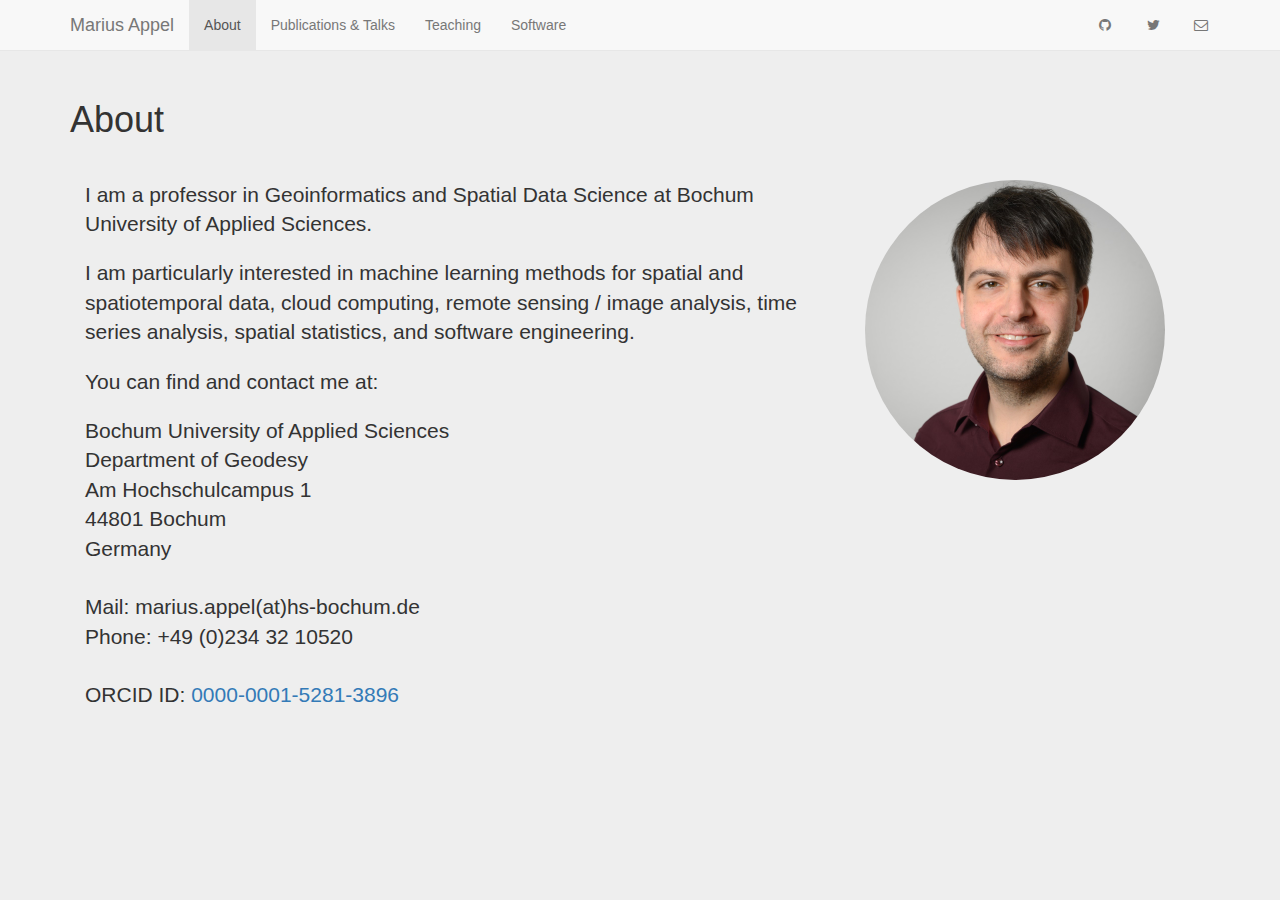
<file: index.html>
<!DOCTYPE html>
<html lang="en">
  <head>
    <meta charset="utf-8">
    <meta http-equiv="X-UA-Compatible" content="IE=edge">
    <meta name="viewport" content="width=device-width, initial-scale=1">
    <!-- The above 3 meta tags *must* come first in the head; any other head content must come *after* these tags -->
    <meta name="description" content="">
    <meta name="author" content="Marius Appel">
   <!-- <link rel="icon" href="../../favicon.ico">-->

    <title>Marius Appel</title>

		
	<!-- Font awesome -->
	<link href="css/font-awesome.min.css"  rel="stylesheet">

	
    <!-- Bootstrap core CSS -->
    <link href="css/bootstrap.min.css" rel="stylesheet">

    <!-- Custom styles for this template -->
    <link href="style.css" rel="stylesheet">


   
    <!-- HTML5 shim and Respond.js for IE8 support of HTML5 elements and media queries -->
    <!--[if lt IE 9]>
      <script src="https://oss.maxcdn.com/html5shiv/3.7.2/html5shiv.min.js"></script>
      <script src="https://oss.maxcdn.com/respond/1.4.2/respond.min.js"></script>
    <![endif]-->
  </head>

  <body>

    <!-- Fixed navbar -->
    <nav class="navbar navbar-default navbar-fixed-top">
      <div class="container">
        <div class="navbar-header">
          <button type="button" class="navbar-toggle collapsed" data-toggle="collapse" data-target="#navbar" aria-expanded="false" aria-controls="navbar">
            <span class="sr-only">Toggle navigation</span>
            <span class="icon-bar"></span>
            <span class="icon-bar"></span>
            <span class="icon-bar"></span>
          </button>
          <a class="navbar-brand" href="index.html">Marius Appel</a>
        </div>
        <div id="navbar" class="collapse navbar-collapse">
          <ul class="nav navbar-nav">
            <li class="active"><a href="index.html">About</a></li>
           <!--<li><a href="research.html">Research</a></li>-->
			<li><a href="publications.html">Publications & Talks</a></li>
            <li><a href="teaching.html">Teaching</a></li>
            <li><a href="software.html">Software </a></li>
          </ul>
		  <ul class="nav navbar-nav navbar-right">
            <li><a href="http://github.com/appelmar"><span class="fa fa-github fa-fw"></span></a></li>
            <li><a href="http://twitter.com/appelmar"><span class="fa fa-twitter fa-fw"></span></a></li>
			<li><a href="mailto:"><span class="fa fa-envelope-o fa-fw"></span></a></li>
          </ul>
        </div><!--/.nav-collapse -->
      </div>
    </nav>

    <!-- Begin page content -->
    <div class="container">
      <div class="page-header">
        <h1>About</h1>
      </div>
	 

	   <div class="container">
		 <div class="row">
			<div class="col-sm-8">
			 <p class="lead">
        I am a professor in Geoinformatics and Spatial Data Science at 
        Bochum University of Applied Sciences.
      </p> <p class="lead">
        I am particularly interested in machine learning methods for spatial and spatiotemporal data, cloud computing, 
        remote sensing / image analysis, time series analysis, spatial statistics, and software engineering.
      </p> 
			  </p>
			  <p class="lead">
			  You can find and contact me at:
			  </p>
			  <p class="lead">
        Bochum University of Applied Sciences <br/>
        Department of Geodesy <br/>
        Am Hochschulcampus 1 <br/>
        44801 Bochum <br/>
        Germany <br/>
        <br/>
        Mail: marius.appel(at)hs-bochum.de <br/>
        Phone: +49 (0)234 32 10520 <br/>
			  <br/>
			  ORCID ID: <a href="http://orcid.org/0000-0001-5281-3896">0000-0001-5281-3896</a><br/>
			  </p>
			</div>
			<div class="col-sm-4">
			  <img src="img/profile.jpg" width=300 style="border-radius: 50%;"/>
			</div>
		 </div>
		</div>
    </div>

    <!--<footer class="footer">
      <div class="container">
        <p class="text-muted">(c) Marius Appel - marius.appel(at)uni-muenster.de 
		</p>
      </div>
    </footer>-->


    <!-- Bootstrap core JavaScript
    ================================================== -->
    <!-- Placed at the end of the document so the pages load faster -->
    <script src="js/jquery-1.11.3.min.js"></script>
    <script src="js/bootstrap.min.js"></script>
  </body>
</html>
</file>
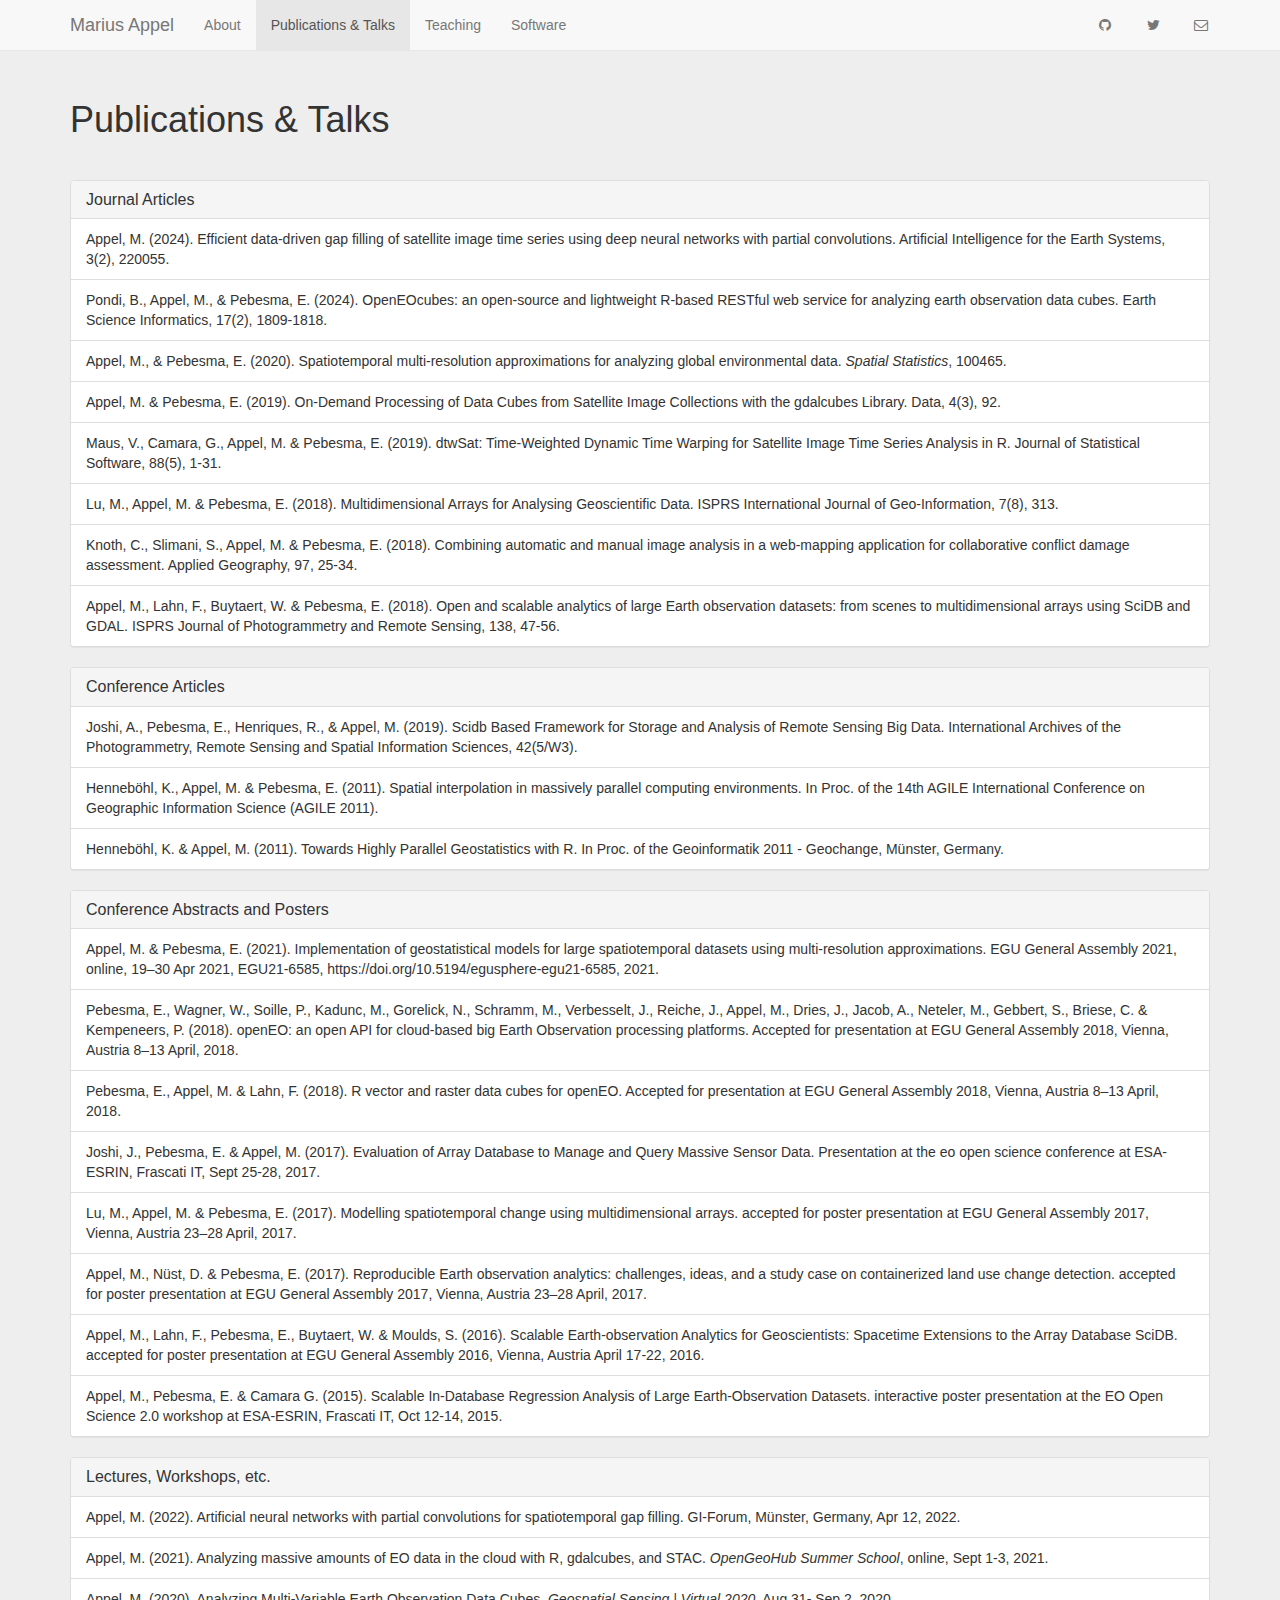
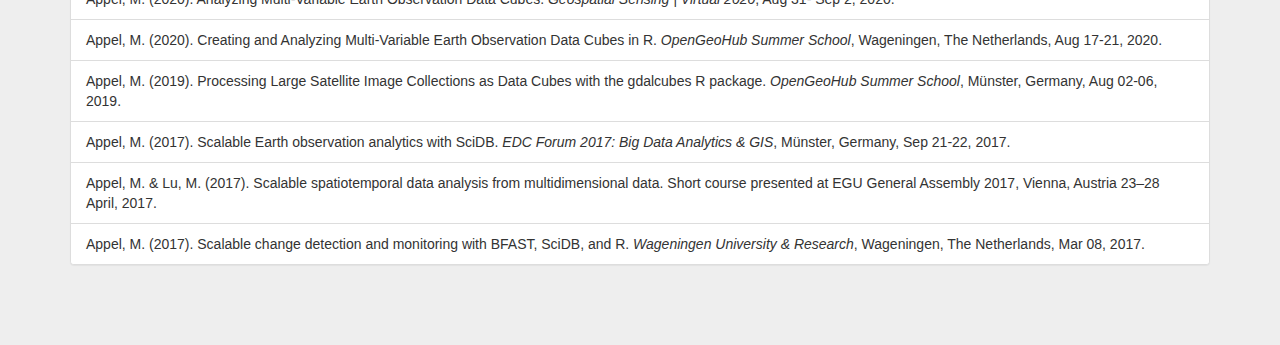
<file: publications.html>
<!DOCTYPE html>
<html lang="en">
  <head>
    <meta charset="utf-8">
    <meta http-equiv="X-UA-Compatible" content="IE=edge">
    <meta name="viewport" content="width=device-width, initial-scale=1">
    <!-- The above 3 meta tags *must* come first in the head; any other head content must come *after* these tags -->
    <meta name="description" content="">
    <meta name="author" content="Marius Appel">
   <!-- <link rel="icon" href="../../favicon.ico">-->

    <title>Marius Appel</title>


		
	<!-- Font awesome -->
	<link href="css/font-awesome.min.css"  rel="stylesheet">

	
    <!-- Bootstrap core CSS -->
    <link href="css/bootstrap.min.css" rel="stylesheet">

    <!-- Custom styles for this template -->
    <link href="style.css" rel="stylesheet">


   
    <!-- HTML5 shim and Respond.js for IE8 support of HTML5 elements and media queries -->
    <!--[if lt IE 9]>
      <script src="https://oss.maxcdn.com/html5shiv/3.7.2/html5shiv.min.js"></script>
      <script src="https://oss.maxcdn.com/respond/1.4.2/respond.min.js"></script>
    <![endif]-->
  </head>

  <body>

    <!-- Fixed navbar -->
    <nav class="navbar navbar-default navbar-fixed-top">
      <div class="container">
        <div class="navbar-header">
          <button type="button" class="navbar-toggle collapsed" data-toggle="collapse" data-target="#navbar" aria-expanded="false" aria-controls="navbar">
            <span class="sr-only">Toggle navigation</span>
            <span class="icon-bar"></span>
            <span class="icon-bar"></span>
            <span class="icon-bar"></span>
          </button>
          <a class="navbar-brand" href="index.html">Marius Appel</a>
        </div>
        <div id="navbar" class="collapse navbar-collapse">
          <ul class="nav navbar-nav">
            <li><a href="index.html">About</a></li>
           <!--<li><a href="research.html">Research</a></li>-->
			<li class="active"><a href="publications.html">Publications & Talks</a></li>
            <li><a href="teaching.html">Teaching</a></li>
            <li><a href="software.html">Software </a></li>
          </ul>
		  <ul class="nav navbar-nav navbar-right">
            <li><a href="http://github.com/appelmar"><span class="fa fa-github fa-fw"></span></a></li>
            <li><a href="http://twitter.com/appelmar"><span class="fa fa-twitter fa-fw"></span></a></li>
			<li><a href="mailto:"><span class="fa fa-envelope-o fa-fw"></span></a></li>
          </ul>
        </div><!--/.nav-collapse -->
      </div>
    </nav>

    <!-- Begin page content -->
    <div class="container">
      <div class="page-header">
        <h1>Publications & Talks</h1>
      </div>
	

		<div class="panel panel-default">
			<div class="panel-heading">
			<h3 class="panel-title">Journal Articles</h3>
			</div>
			 <ul class="list-group">
				<li class="list-group-item">
				<div>
				Appel, M. (2024). Efficient data-driven gap filling of satellite image time series using deep neural networks with partial convolutions. Artificial Intelligence for the Earth Systems, 3(2), 220055.
				</div>
				</li>
				<li class="list-group-item">
				<div>
				Pondi, B., Appel, M., & Pebesma, E. (2024). OpenEOcubes: an open-source and lightweight R-based RESTful web service for analyzing earth observation data cubes. Earth Science Informatics, 17(2), 1809-1818.
				</div>
				</li>
				<li class="list-group-item">
				<div>
					Appel, M., & Pebesma, E. (2020). Spatiotemporal multi-resolution approximations for analyzing global environmental data. <i>Spatial Statistics</i>, 100465.
				</div>
				</li>
				<li class="list-group-item">
				<div>
					Appel, M. & Pebesma, E. (2019). On-Demand Processing of Data Cubes from Satellite Image Collections with the gdalcubes Library. Data, 4(3), 92. 
				</div>
				</li>
				<li class="list-group-item">
					<div>
					Maus, V., Camara, G., Appel, M. & Pebesma, E. (2019). dtwSat: Time-Weighted Dynamic Time Warping for Satellite Image Time Series Analysis in R. Journal of Statistical Software, 88(5), 1-31. 
					</div>
				</li>				
				<li class="list-group-item">
					<div>
						Lu, M., Appel, M. & Pebesma, E. (2018). Multidimensional Arrays for Analysing Geoscientific Data. ISPRS International Journal of Geo-Information, 7(8), 313.
					</div>
				</li>
				<li class="list-group-item">
					<div>
						Knoth, C., Slimani, S., Appel, M. & Pebesma, E. (2018). Combining automatic and manual image analysis in a web-mapping application for collaborative conflict damage assessment. Applied Geography, 97, 25-34.
					</div>
			 </li>
			 <li class="list-group-item">
				 <div>
					Appel, M., Lahn, F., Buytaert, W. & Pebesma, E. (2018). Open and scalable analytics of large Earth observation datasets: from scenes to multidimensional arrays using SciDB and GDAL. ISPRS Journal of Photogrammetry and Remote Sensing, 138, 47-56.
				</div>
			 </li>	
			 </ul>
		 </div>

		 <div class="panel panel-default">
			<div class="panel-heading">
			<h3 class="panel-title">Conference Articles</h3>
			</div>
			 <ul class="list-group">
				<li class="list-group-item">
					<div>
					Joshi, A., Pebesma, E., Henriques, R., & Appel, M. (2019). Scidb Based Framework for Storage and Analysis of Remote Sensing Big Data. International Archives of the Photogrammetry, Remote Sensing and Spatial Information Sciences, 42(5/W3).
					</div>
				</li>	
				<li class="list-group-item">
					<div>
					Henneb&ouml;hl, K., Appel, M. & Pebesma, E. (2011). Spatial interpolation in massively parallel computing environments. In Proc. of the 14th AGILE International Conference on Geographic Information Science (AGILE 2011).
					</div>
				</li>
				<li class="list-group-item">
					<div>
				   Henneb&ouml;hl, K. & Appel, M. (2011). Towards Highly Parallel Geostatistics with R. In Proc. of the Geoinformatik 2011 - Geochange, Münster, Germany.
				   </div>
				</li>
			 </ul>
		 </div>

		 <div class="panel panel-default">
			<div class="panel-heading">
			<h3 class="panel-title">Conference Abstracts and Posters</h3>
			</div>
			 <ul class="list-group">
				<li class="list-group-item">
					<div>
					Appel, M. & Pebesma, E. (2021). Implementation of geostatistical models for large spatiotemporal datasets using multi-resolution approximations. EGU General Assembly 2021, online, 19–30 Apr 2021, EGU21-6585, https://doi.org/10.5194/egusphere-egu21-6585, 2021.</div>
				</li>
				<li class="list-group-item">
					<div>
					   Pebesma, E., Wagner, W., Soille, P., Kadunc, M., Gorelick, N., Schramm, M., Verbesselt, J., Reiche, J., Appel, M., Dries, J., Jacob, A., Neteler, M., Gebbert, S., Briese, C. &  Kempeneers, P. (2018). openEO: an open API for cloud-based big Earth Observation processing platforms. Accepted for presentation at EGU General Assembly 2018, Vienna, Austria 8–13 April, 2018.
				   </div>
				</li>	
			   <li class="list-group-item">
					<div>
					   Pebesma, E., Appel, M. & Lahn, F. (2018). R vector and raster data cubes for openEO. Accepted for presentation at EGU General Assembly 2018, Vienna, Austria 8–13 April, 2018.
				   </div>
				</li>	
				<li class="list-group-item">
					<div>
					Joshi, J., Pebesma, E. & Appel, M. (2017).  Evaluation of Array Database to Manage and Query Massive Sensor Data. Presentation at the eo open science conference at ESA-ESRIN, Frascati IT, Sept 25-28, 2017. 
					</div>
				</li>
				<li class="list-group-item">
					<div>
					Lu, M., Appel, M. & Pebesma, E. (2017). Modelling spatiotemporal change using multidimensional arrays. accepted for poster presentation at EGU General Assembly 2017, Vienna, Austria 23–28 April, 2017. 
					</div>
				</li>	
			   <li class="list-group-item">
					<div>
					Appel, M., N&uuml;st, D. & Pebesma, E. (2017). Reproducible Earth observation analytics: challenges, ideas, and a study case on containerized land use change detection. accepted for poster presentation at EGU General Assembly 2017, Vienna, Austria 23–28 April, 2017. 
					</div>
				</li>	
				<li class="list-group-item">
					<div>
					Appel, M., Lahn, F., Pebesma, E., Buytaert, W. & Moulds, S. (2016).  Scalable Earth-observation Analytics for Geoscientists: Spacetime Extensions to the Array Database SciDB. accepted for poster presentation at EGU General Assembly 2016, Vienna, Austria April 17-22, 2016.</div>
				</li>
				<li class="list-group-item">
					<div>
					Appel, M., Pebesma, E. & Camara G. (2015).  Scalable In-Database Regression Analysis of Large Earth-Observation Datasets. interactive poster presentation at the EO Open Science 2.0 workshop at ESA-ESRIN, Frascati IT, Oct 12-14, 2015.</div>
				</li>
			 </ul>
		 </div>

		 <div class="panel panel-default">
			<div class="panel-heading">
			<h3 class="panel-title">Lectures, Workshops, etc.</h3>
			</div>
			 <ul class="list-group">
				<li class="list-group-item">
					<div>
						Appel, M. (2022). Artificial neural networks with partial convolutions for spatiotemporal gap filling. GI-Forum, Münster, Germany, Apr 12, 2022.
					</div>
				</li>
				<li class="list-group-item">
					<div>
						Appel, M. (2021). Analyzing massive amounts of EO data in the cloud with R, gdalcubes, and STAC. <i>OpenGeoHub Summer School</i>, online, Sept 1-3, 2021.
					</div>
				</li>
				<li class="list-group-item">
					<div>
						Appel, M. (2020). Analyzing Multi-Variable Earth Observation Data Cubes. <i>Geospatial Sensing | Virtual 2020</i>, Aug 31- Sep 2, 2020.
					</div>
				</li>	
				<li class="list-group-item">
					<div>
						Appel, M. (2020). Creating and Analyzing Multi-Variable Earth Observation Data Cubes in R. <i>OpenGeoHub Summer School</i>, Wageningen, The Netherlands, Aug 17-21, 2020.
					</div>
				</li>	
				<li class="list-group-item">
					<div>
						Appel, M. (2019). Processing Large Satellite Image Collections as Data Cubes with the gdalcubes R package. <i>OpenGeoHub Summer School</i>, Münster, Germany, Aug 02-06, 2019.
					</div>
				</li>	
				<li class="list-group-item">
					<div>
					Appel, M. (2017). Scalable Earth observation analytics with SciDB. <i>EDC Forum 2017: Big Data Analytics & GIS</i>, Münster, Germany, Sep 21-22, 2017. 
					</div>
				</li>	
				<li class="list-group-item">
					<div>
					Appel, M. & Lu, M. (2017). Scalable spatiotemporal data analysis from multidimensional data. Short course presented at EGU General Assembly 2017, Vienna, Austria 23–28 April, 2017. 
					</div>
				</li>
				<li class="list-group-item">
					<div>
					Appel, M. (2017). Scalable change detection and monitoring with BFAST, SciDB, and R. <i>Wageningen University & Research</i>, Wageningen, The Netherlands, Mar 08, 2017. 
					</div>
				</li>
			 </ul>
		 </div>

		</div>
    </div>

	
	
	
	
	
    <!--<footer class="footer">
      <div class="container">
        <p class="text-muted">(c) Marius Appel - marius.appel(at)uni-muenster.de 
		</p>
      </div>
    </footer>-->


    <!-- Bootstrap core JavaScript
    ================================================== -->
    <!-- Placed at the end of the document so the pages load faster -->
    <script src="js/jquery-1.11.3.min.js"></script>
    <script src="js/bootstrap.min.js"></script>
  </body>
</html>
</file>
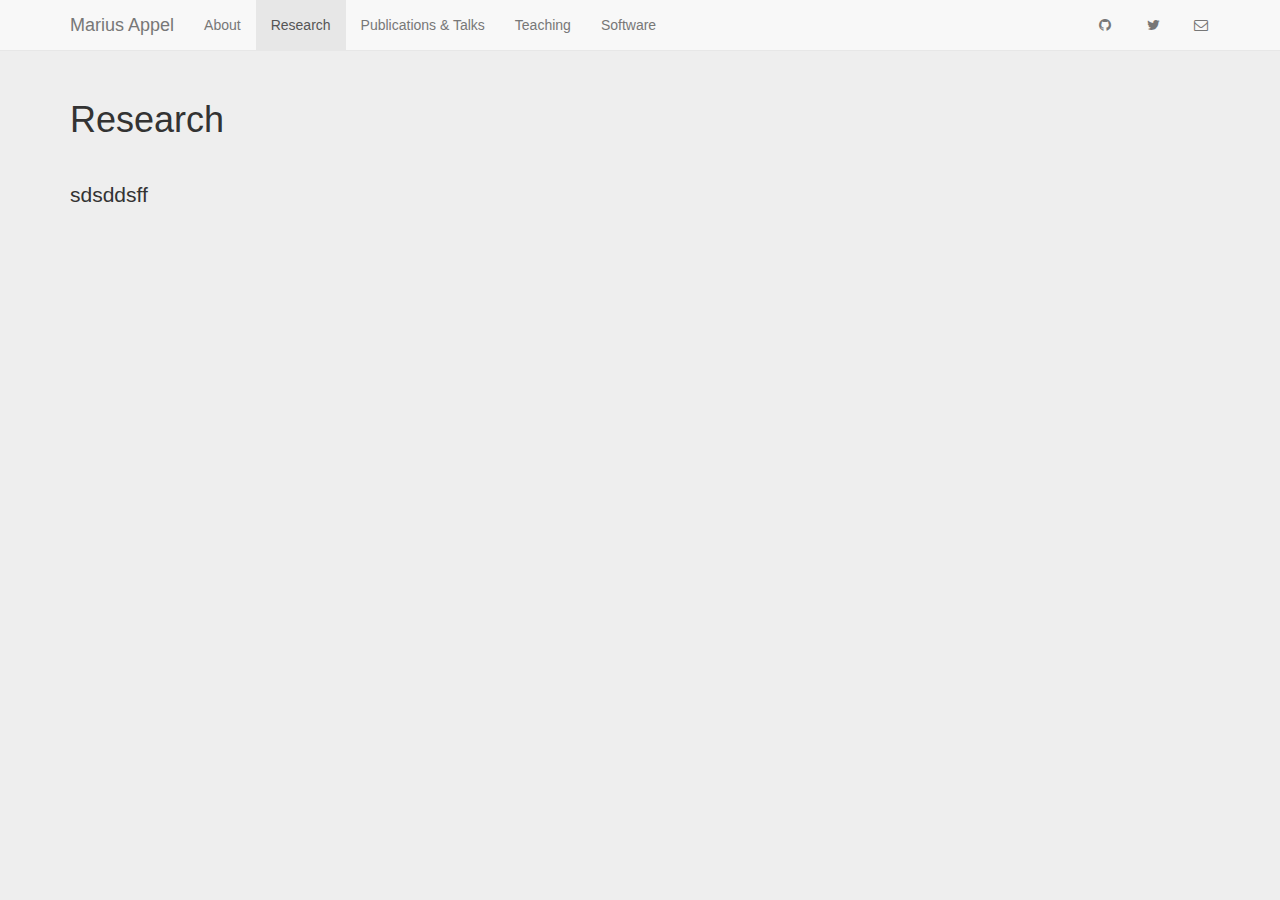
<file: research.html>
<!DOCTYPE html>
<html lang="en">
  <head>
    <meta charset="utf-8">
    <meta http-equiv="X-UA-Compatible" content="IE=edge">
    <meta name="viewport" content="width=device-width, initial-scale=1">
    <!-- The above 3 meta tags *must* come first in the head; any other head content must come *after* these tags -->
    <meta name="description" content="">
    <meta name="author" content="Marius Appel">
   <!-- <link rel="icon" href="../../favicon.ico">-->

    <title>Marius Appel</title>

		
	<!-- Font awesome -->
	<link href="css/font-awesome.min.css"  rel="stylesheet">

	
    <!-- Bootstrap core CSS -->
    <link href="css/bootstrap.min.css" rel="stylesheet">

    <!-- Custom styles for this template -->
    <link href="style.css" rel="stylesheet">


   
    <!-- HTML5 shim and Respond.js for IE8 support of HTML5 elements and media queries -->
    <!--[if lt IE 9]>
      <script src="https://oss.maxcdn.com/html5shiv/3.7.2/html5shiv.min.js"></script>
      <script src="https://oss.maxcdn.com/respond/1.4.2/respond.min.js"></script>
    <![endif]-->
  </head>

  <body>

    <!-- Fixed navbar -->
    <nav class="navbar navbar-default navbar-fixed-top">
      <div class="container">
        <div class="navbar-header">
          <button type="button" class="navbar-toggle collapsed" data-toggle="collapse" data-target="#navbar" aria-expanded="false" aria-controls="navbar">
            <span class="sr-only">Toggle navigation</span>
            <span class="icon-bar"></span>
            <span class="icon-bar"></span>
            <span class="icon-bar"></span>
          </button>
          <a class="navbar-brand" href="index.html">Marius Appel</a>
        </div>
        <div id="navbar" class="collapse navbar-collapse">
          <ul class="nav navbar-nav">
            <li><a href="index.html">About</a></li>
            <li class="active"><a href="research.html">Research</a></li>
			      <li><a href="publications.html">Publications & Talks</a></li>
            <li><a href="teaching.html">Teaching</a></li>
            <li><a href="software.html">Software </a></li>
          </ul>
		  <ul class="nav navbar-nav navbar-right">
            <li><a href="http://github.com/appelmar"><span class="fa fa-github fa-fw"></span></a></li>
            <li><a href="http://twitter.com/appelmar"><span class="fa fa-twitter fa-fw"></span></a></li>
			<li><a href="mailto:"><span class="fa fa-envelope-o fa-fw"></span></a></li>
          </ul>
        </div><!--/.nav-collapse -->
      </div>
    </nav>

    <!-- Begin page content -->
    <div class="container">
      <div class="page-header">
        <h1>Research</h1>
      </div>
	  
	   <div class="container">
		 <div class="row">
		 <div class="col-sm-16">
		  
			 <p class="lead">
			 sdsddsff
			 </p>
			 
		</div>
	   </div>
	  
			  
	  
	</div>
	  
	  
    </div>

	
	
	
	
	
    <!--<footer class="footer">
      <div class="container">
        <p class="text-muted">(c) Marius Appel - marius.appel(at)uni-muenster.de 
		</p>
      </div>
    </footer>-->


    <!-- Bootstrap core JavaScript
    ================================================== -->
    <!-- Placed at the end of the document so the pages load faster -->
    <script src="js/jquery-1.11.3.min.js"></script>
    <script src="js/bootstrap.min.js"></script>
  </body>
</html>
</file>
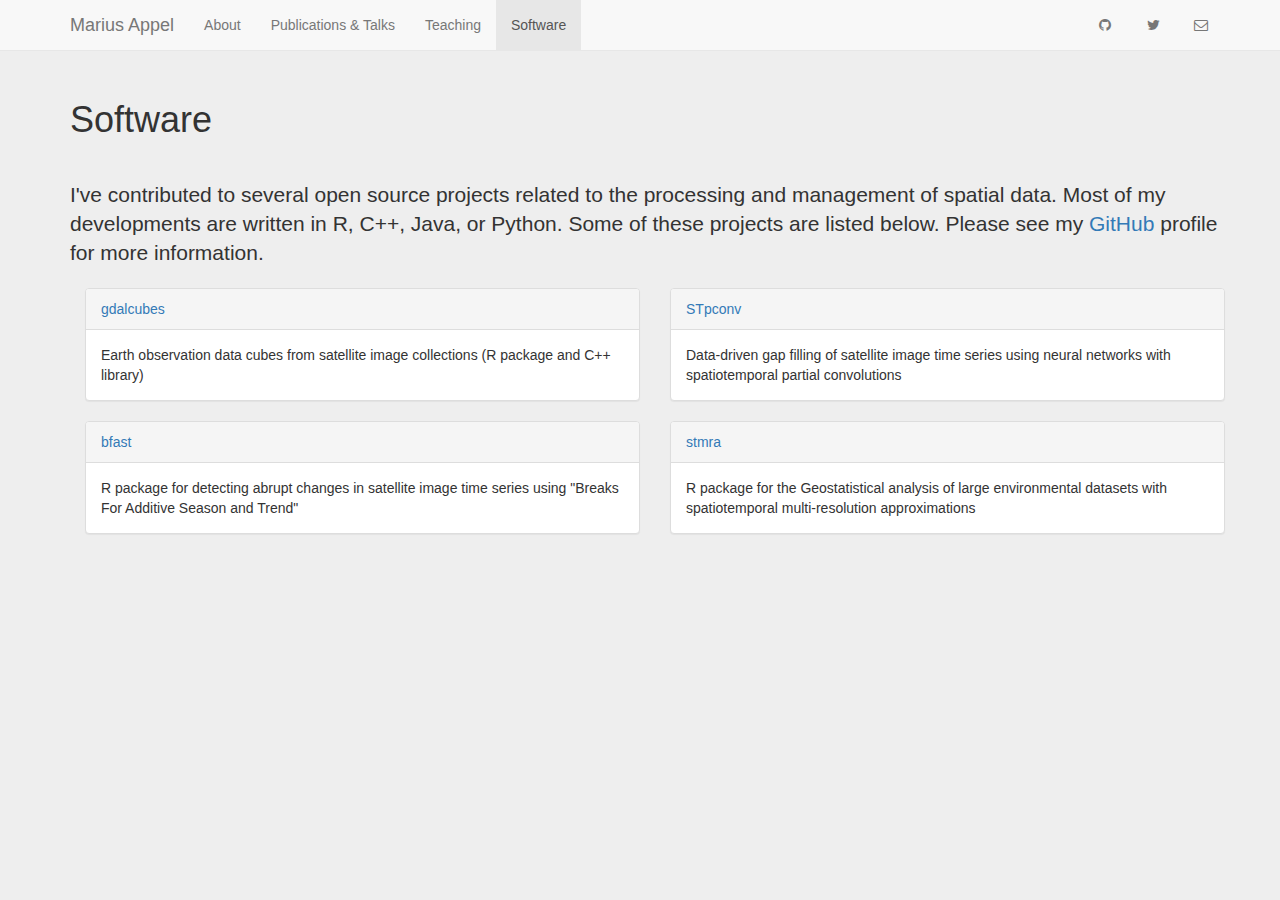
<file: software.html>
<!DOCTYPE html>
<html lang="en">

<head>
  <meta charset="utf-8">
  <meta http-equiv="X-UA-Compatible" content="IE=edge">
  <meta name="viewport" content="width=device-width, initial-scale=1">
  <!-- The above 3 meta tags *must* come first in the head; any other head content must come *after* these tags -->
  <meta name="description" content="">
  <meta name="author" content="Marius Appel">
  <!-- <link rel="icon" href="../../favicon.ico">-->

  <title>Marius Appel</title>


  <!-- Font awesome -->
  <link href="css/font-awesome.min.css" rel="stylesheet">


  <!-- Bootstrap core CSS -->
  <link href="css/bootstrap.min.css" rel="stylesheet">

  <!-- Custom styles for this template -->
  <link href="style.css" rel="stylesheet">



  <!-- HTML5 shim and Respond.js for IE8 support of HTML5 elements and media queries -->
  <!--[if lt IE 9]>
      <script src="https://oss.maxcdn.com/html5shiv/3.7.2/html5shiv.min.js"></script>
      <script src="https://oss.maxcdn.com/respond/1.4.2/respond.min.js"></script>
    <![endif]-->
</head>

<body>

  <!-- Fixed navbar -->
  <nav class="navbar navbar-default navbar-fixed-top">
    <div class="container">
      <div class="navbar-header">
        <button type="button" class="navbar-toggle collapsed" data-toggle="collapse" data-target="#navbar"
          aria-expanded="false" aria-controls="navbar">
          <span class="sr-only">Toggle navigation</span>
          <span class="icon-bar"></span>
          <span class="icon-bar"></span>
          <span class="icon-bar"></span>
        </button>
        <a class="navbar-brand" href="index.html">Marius Appel</a>
      </div>
      <div id="navbar" class="collapse navbar-collapse">
        <ul class="nav navbar-nav">
          <li><a href="index.html">About</a></li>
          <!--<li><a href="research.html">Research</a></li>-->
          <li><a href="publications.html">Publications & Talks</a></li>
          <li><a href="teaching.html">Teaching</a></li>
          <li class="active"><a href="software.html">Software </a></li>
        </ul>
        <ul class="nav navbar-nav navbar-right">
          <li><a href="http://github.com/appelmar"><span class="fa fa-github fa-fw"></span></a></li>
          <li><a href="http://twitter.com/appelmar"><span class="fa fa-twitter fa-fw"></span></a></li>
          <li><a href="mailto:"><span class="fa fa-envelope-o fa-fw"></span></a></li>
        </ul>
      </div><!--/.nav-collapse -->
    </div>
  </nav>

  <!-- Begin page content -->
  <div class="container">
    <div class="page-header">
      <h1>Software</h1>
    </div>

    <div class="container">
      <div class="row">
        <div class="col-sm-16">

          <p class="lead">
            I've contributed to several open source projects related to the processing and management of spatial data.
            Most of my developments are written in R, C++, Java, or Python.
            Some of these projects are listed below. Please see my <a href="https://github.com/appelmar/">GitHub</a>
            profile for more information.
          </p>
        </div>
      </div>



      <div class="row">
        <div class="col-sm-6">
          <div class="panel panel-default">
            <div class="panel-heading"><a href="https://github.com/appelmar/gdalcubes">gdalcubes</a></div>
            <div class="panel-body">
              Earth observation data cubes from satellite image collections (R package and C++ library)
            </div>
          </div>
        </div>
        <div class="col-sm-6">
          <div class="panel panel-default">
            <div class="panel-heading"><a href="https://github.com/appelmar/STpconv">STpconv</a></div>
            <div class="panel-body">
              Data-driven gap filling of satellite image time series using neural networks with spatiotemporal partial
              convolutions
            </div>
          </div>
        </div>
        <div class="col-sm-6">
          <div class="panel panel-default">
            <div class="panel-heading"><a href="https://github.com/bfast2/bfast">bfast</a></div>
            <div class="panel-body">
              R package for detecting abrupt changes in satellite image time series using "Breaks For Additive Season
              and Trend"
            </div>
          </div>
        </div>
        <div class="col-sm-6">
          <div class="panel panel-default">
            <div class="panel-heading"><a href="https://github.com/appelmar/stmra">stmra</a></div>
            <div class="panel-body">
              R package for the Geostatistical analysis of large environmental datasets with spatiotemporal
              multi-resolution approximations
            </div>
          </div>
        </div>
      </div>
    </div>
  </div>






  <!--<footer class="footer">
      <div class="container">
        <p class="text-muted">(c) Marius Appel - marius.appel(at)uni-muenster.de 
		</p>
      </div>
    </footer>-->


  <!-- Bootstrap core JavaScript
    ================================================== -->
  <!-- Placed at the end of the document so the pages load faster -->
  <script src="js/jquery-1.11.3.min.js"></script>
  <script src="js/bootstrap.min.js"></script>
</body>

</html>
</file>
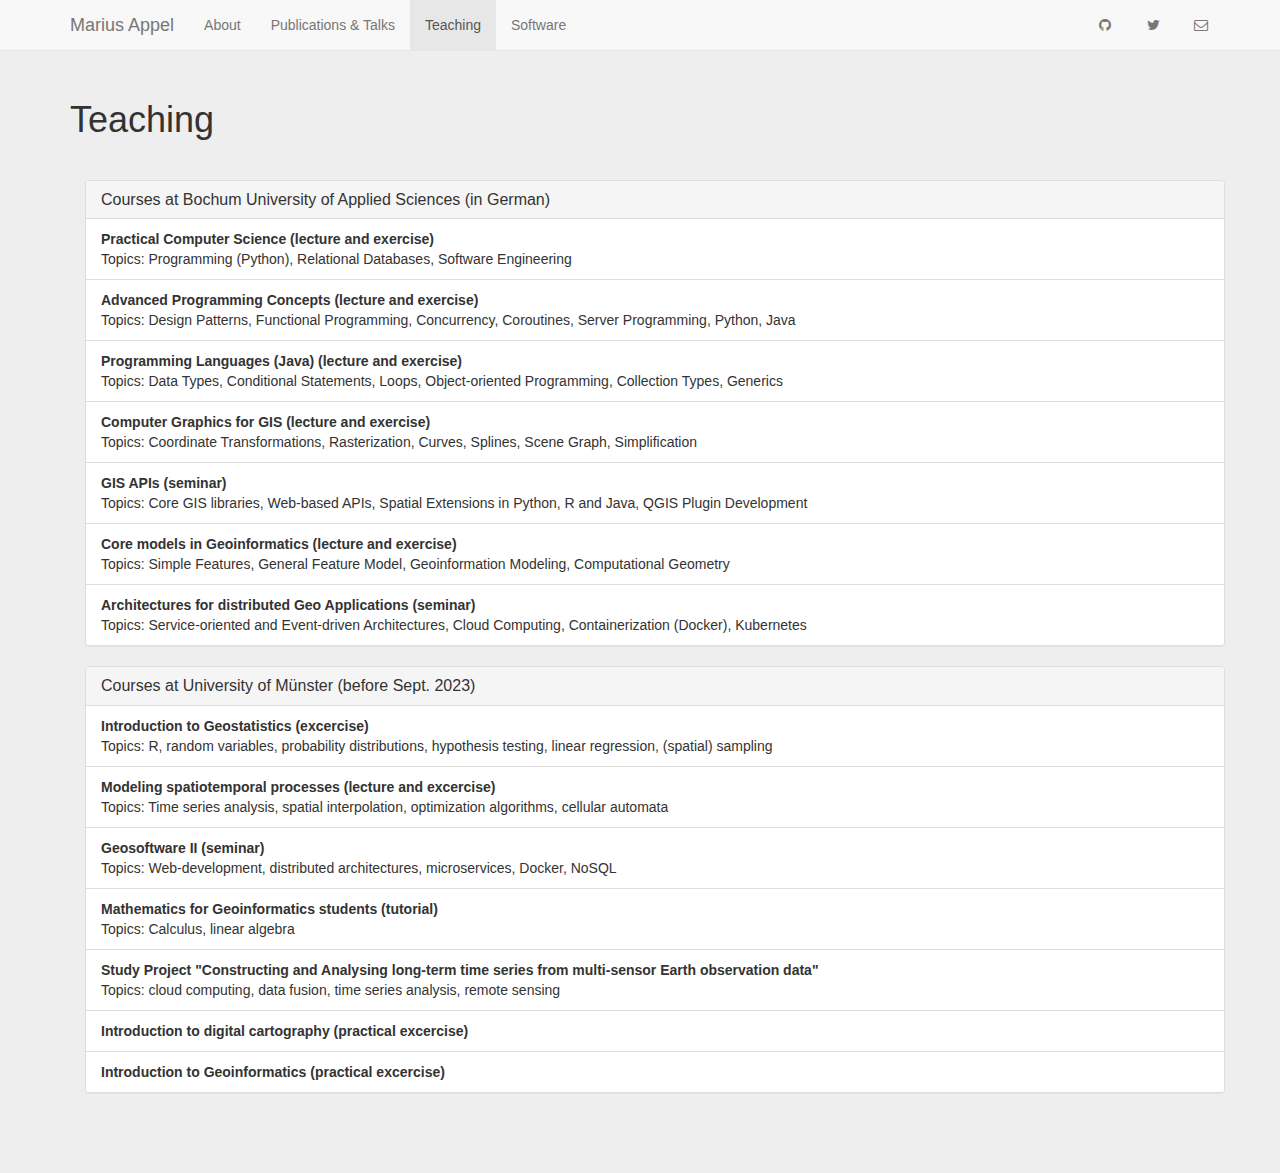
<file: teaching.html>
<!DOCTYPE html>
<html lang="en">

<head>
	<meta charset="utf-8">
	<meta http-equiv="X-UA-Compatible" content="IE=edge">
	<meta name="viewport" content="width=device-width, initial-scale=1">
	<!-- The above 3 meta tags *must* come first in the head; any other head content must come *after* these tags -->
	<meta name="description" content="">
	<meta name="author" content="Marius Appel">
	<!-- <link rel="icon" href="../../favicon.ico">-->

	<title>Marius Appel</title>


	<!-- Font awesome -->
	<link href="css/font-awesome.min.css" rel="stylesheet">


	<!-- Bootstrap core CSS -->
	<link href="css/bootstrap.min.css" rel="stylesheet">

	<!-- Custom styles for this template -->
	<link href="style.css" rel="stylesheet">



	<!-- HTML5 shim and Respond.js for IE8 support of HTML5 elements and media queries -->
	<!--[if lt IE 9]>
      <script src="https://oss.maxcdn.com/html5shiv/3.7.2/html5shiv.min.js"></script>
      <script src="https://oss.maxcdn.com/respond/1.4.2/respond.min.js"></script>
    <![endif]-->
</head>

<body>

	<!-- Fixed navbar -->
	<nav class="navbar navbar-default navbar-fixed-top">
		<div class="container">
			<div class="navbar-header">
				<button type="button" class="navbar-toggle collapsed" data-toggle="collapse" data-target="#navbar"
					aria-expanded="false" aria-controls="navbar">
					<span class="sr-only">Toggle navigation</span>
					<span class="icon-bar"></span>
					<span class="icon-bar"></span>
					<span class="icon-bar"></span>
				</button>
				<a class="navbar-brand" href="index.html">Marius Appel</a>
			</div>
			<div id="navbar" class="collapse navbar-collapse">
				<ul class="nav navbar-nav">
					<li><a href="index.html">About</a></li>
					<!--<li><a href="research.html">Research</a></li>-->
					<li><a href="publications.html">Publications & Talks</a></li>
					<li class="active"><a href="teaching.html">Teaching</a></li>
					<li><a href="software.html">Software </a></li>
				</ul>
				<ul class="nav navbar-nav navbar-right">
					<li><a href="http://github.com/appelmar"><span class="fa fa-github fa-fw"></span></a></li>
					<li><a href="http://twitter.com/appelmar"><span class="fa fa-twitter fa-fw"></span></a></li>
					<li><a href="mailto:"><span class="fa fa-envelope-o fa-fw"></span></a></li>
				</ul>
			</div><!--/.nav-collapse -->
		</div>
	</nav>

	<!-- Begin page content -->
	<div class="container">
		<div class="page-header">
			<h1>Teaching</h1>
		</div>


		<div class="container">
			<div class="panel panel-default">
				<div class="panel-heading">
					<h3 class="panel-title">Courses at Bochum University of Applied Sciences (in German)</h3>
				</div>
				<ul class="list-group">
					<li class="list-group-item">
						<div><strong>Practical Computer Science (lecture and exercise)</strong></div>
						Topics: Programming (Python), Relational Databases, Software Engineering
					</li>
					<li class="list-group-item">
						<div><strong>Advanced Programming Concepts (lecture and exercise)</strong></div>
						Topics: Design Patterns, Functional Programming, Concurrency, Coroutines, Server Programming, Python, Java
					</li>
					<li class="list-group-item">
						<div><strong>Programming Languages (Java) (lecture and exercise)</strong></div>
						Topics: Data Types, Conditional Statements, Loops, Object-oriented Programming, Collection Types, Generics
					</li>
					<li class="list-group-item">
						<div><strong>Computer Graphics for GIS (lecture and exercise)</strong></div>
						Topics: Coordinate Transformations, Rasterization, Curves, Splines, Scene Graph, Simplification
					</li>
					<li class="list-group-item">
						<div><strong>GIS APIs (seminar)</strong></div>
						Topics: Core GIS libraries, Web-based APIs, Spatial Extensions in Python, R and Java, QGIS Plugin Development
					</li>
					<li class="list-group-item">
						<div><strong>Core models in Geoinformatics (lecture and exercise)</strong></div>
						Topics: Simple Features, General Feature Model, Geoinformation Modeling, Computational Geometry
					</li>
					<li class="list-group-item">
						<div><strong>Architectures for distributed Geo Applications (seminar)</strong></div>
						Topics: Service-oriented and Event-driven Architectures, Cloud Computing, Containerization (Docker), Kubernetes 
					</li>
					<!--<li class="list-group-item">
						<div><strong>Elective: TODO</strong></div>
					</li>-->
					<!--<li class="list-group-item">
						<div><strong>Elective: TODO</strong></div>
					</li>-->
				</ul>
			</div>
			<div class="panel panel-default">
				<div class="panel-heading">
					<h3 class="panel-title">Courses at University of Münster (before Sept. 2023)</h3>
				</div>
				<ul class="list-group">
					<li class="list-group-item">
						<div><strong>Introduction to Geostatistics (excercise)</strong></div>
						Topics: R, random variables, probability distributions, hypothesis testing, linear regression, (spatial) sampling 
					</li>
					<li class="list-group-item">
						<div><strong>Modeling spatiotemporal processes (lecture and excercise)</strong></div>
						Topics: Time series analysis, spatial interpolation, optimization algorithms, cellular automata
					</li>
					<li class="list-group-item">
						<div><strong>Geosoftware II (seminar)</strong></div>
						Topics: Web-development, distributed architectures, microservices, Docker, NoSQL
					</li>
					<li class="list-group-item">
						<div><strong>Mathematics for Geoinformatics students (tutorial)</strong></div>
						Topics: Calculus, linear algebra
					</li>
					<li class="list-group-item">
						<div><strong>Study Project "Constructing and Analysing long-term time series from multi-sensor Earth observation data"</strong></div>
						Topics: cloud computing, data fusion, time series analysis, remote sensing
					</li>
					<li class="list-group-item">
						<div><strong>Introduction to digital cartography (practical excercise)</strong></div>
					</li>
					<li class="list-group-item">
						<div><strong>Introduction to Geoinformatics (practical excercise)</strong></div>
					</li>

				</ul>
			</div>
			


		</div>
	</div>






	<!--<footer class="footer">
      <div class="container">
        <p class="text-muted">(c) Marius Appel - marius.appel(at)uni-muenster.de 
		</p>
      </div>
    </footer>-->


	<!-- Bootstrap core JavaScript
    ================================================== -->
	<!-- Placed at the end of the document so the pages load faster -->
	<script src="js/jquery-1.11.3.min.js"></script>
	<script src="js/bootstrap.min.js"></script>
</body>

</html>
</file>
<file: style.css>
/* Sticky footer styles
-------------------------------------------------- */
html {
  position: relative;
  min-height: 100%;
 
}
body {
  /* Margin bottom by footer height */
  margin-bottom: 60px;
   background-color:#EEEEEE;
}
.footer {
  position: absolute;
  bottom: 0;
  width: 100%;
  /* Set the fixed height of the footer here */
  height: 60px;
  background-color: #f5f5f5;
}


/* Custom page CSS
-------------------------------------------------- */
/* Not required for template or sticky footer method. */

body > .container {
  padding: 60px 15px 0;
}
.container .text-muted {
  margin: 20px 0;
}

.footer > .container {
  padding-right: 15px;
  padding-left: 15px;
}

code {
  font-size: 80%;
}
</file>
